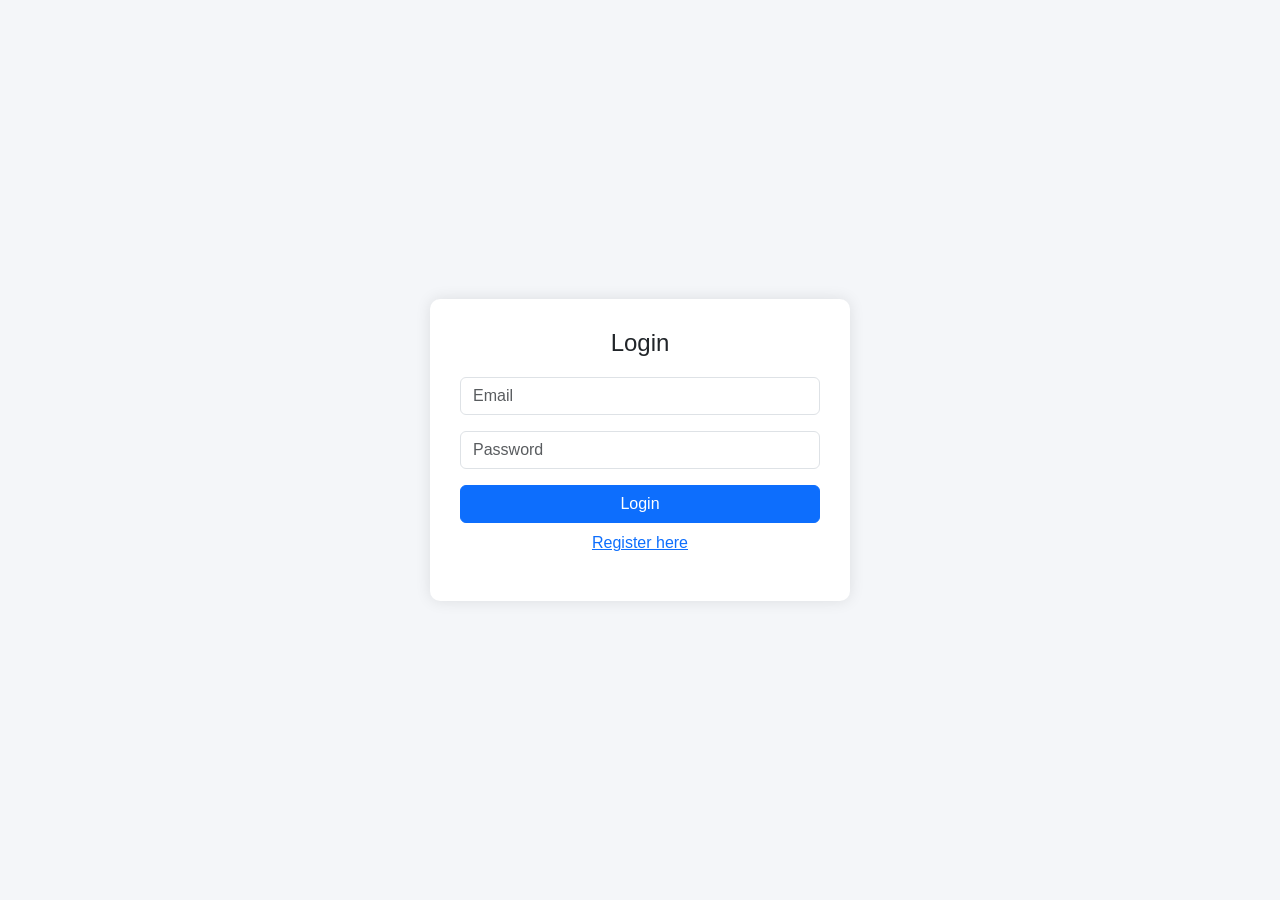
<file: index.html>
<!DOCTYPE html>
<html lang="en">
<head>
<meta charset="UTF-8">
<meta name="viewport" content="width=device-width, initial-scale=1.0">
<title>Login</title>
<link href="https://cdn.jsdelivr.net/npm/bootstrap@5.3.0/dist/css/bootstrap.min.css" rel="stylesheet">
<link rel="stylesheet" href="css/login.css">
</head>
<body>
<div class="container-box">
<h2>Login</h2>
<div id="msg"></div>
<input type="email" id="email" class="form-control mb-3" placeholder="Email">
<input type="password" id="password" class="form-control mb-3" placeholder="Password">
<button onclick="login()" class="btn btn-primary w-100 mb-2">Login</button>
<p class="text-center"><a href="register.html">Register here</a></p>
</div>
<script src="https://code.jquery.com/jquery-3.6.0.min.js"></script>
<script src="./js/login.js"></script>
</body>
</html>
</file>
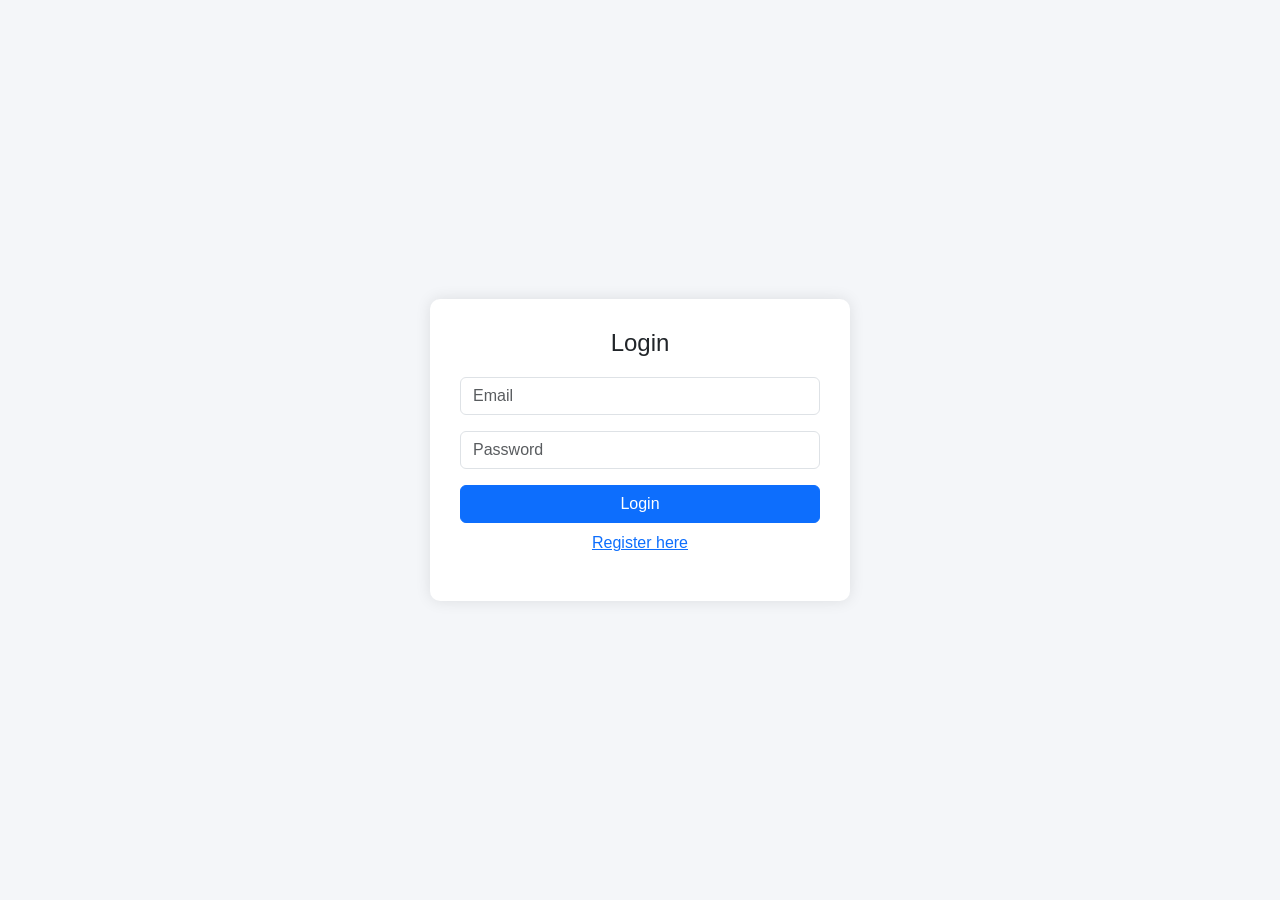
<file: profile.html>
<!DOCTYPE html>
<html lang="en">
<head>
<meta charset="UTF-8">
<meta name="viewport" content="width=device-width, initial-scale=1.0">
<title>Profile</title>
<link href="https://cdn.jsdelivr.net/npm/bootstrap@5.3.0/dist/css/bootstrap.min.css" rel="stylesheet">
<link rel="stylesheet" href="css/profile.css">
</head>
<body>
<div class="container-box">
<h2>Profile</h2>
<div id="msg"></div>
<input type="number" id="age" class="form-control mb-3" placeholder="Age">
<input type="text" id="dob" class="form-control mb-3" placeholder="DD-MM-YYYY" maxlength="10" oninput="formatDob()" inputmode="numeric">
<input type="text" id="contact" class="form-control mb-3" placeholder="Contact (10 digits)" inputmode="numeric">
<button onclick="updateProfile()" class="btn btn-primary w-100 mb-2">Update</button>
<button onclick="logout()" class="btn btn-danger w-100 mb-2">Logout</button>
</div>
<script src="https://code.jquery.com/jquery-3.6.0.min.js"></script>
<script src="./js/profile.js?v=7"></script>
</body>
</html>
</file>
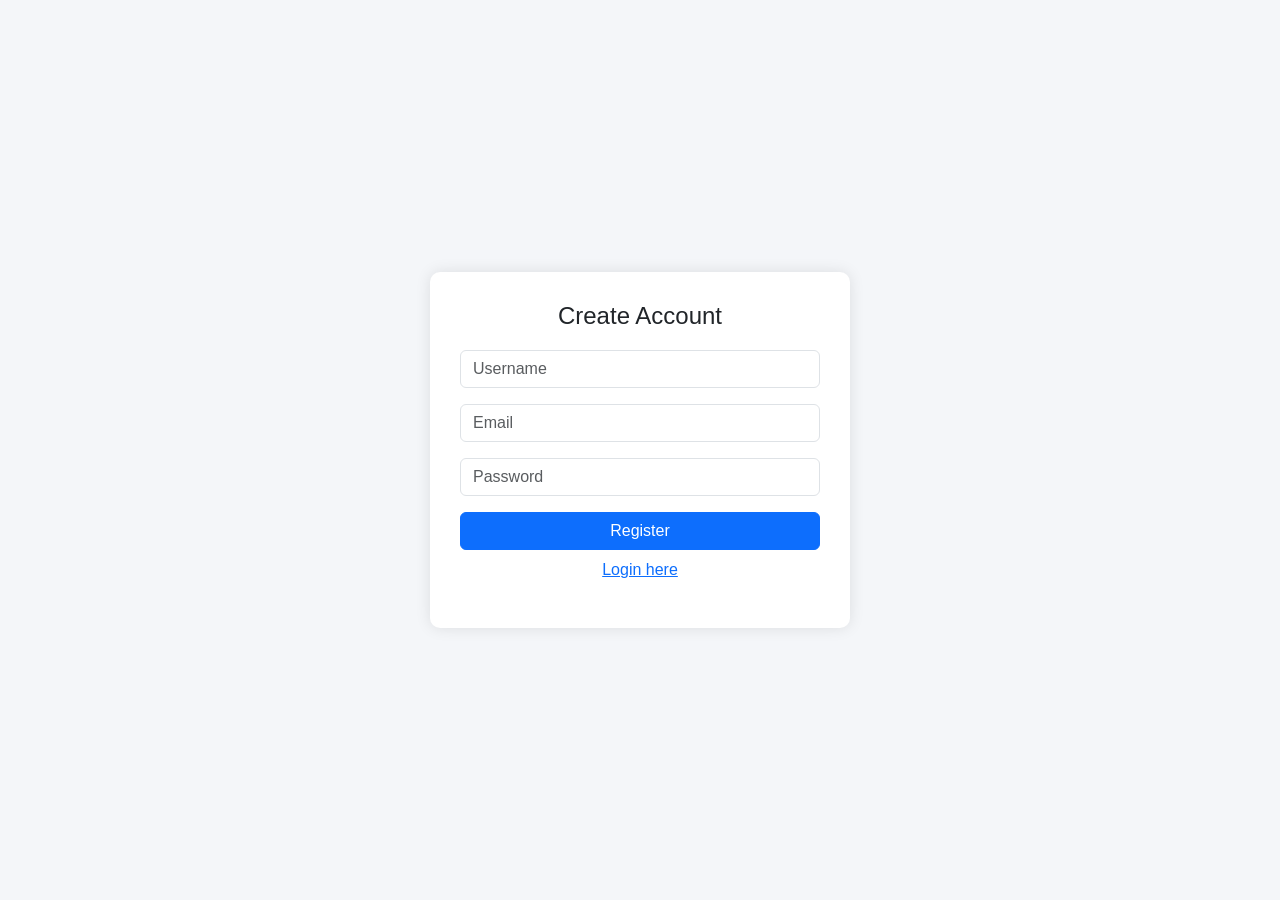
<file: register.html>
<!DOCTYPE html>
<html lang="en">
<head>
<meta charset="UTF-8">
<meta name="viewport" content="width=device-width, initial-scale=1.0">
<title>Register</title>
<link href="https://cdn.jsdelivr.net/npm/bootstrap@5.3.0/dist/css/bootstrap.min.css" rel="stylesheet">
<link rel="stylesheet" href="css/register.css">
</head>
<body>
<div class="container-box">
<h2>Create Account</h2>
<div id="msg"></div>
<input type="text" id="username" class="form-control mb-3" placeholder="Username">
<input type="email" id="email" class="form-control mb-3" placeholder="Email">
<input type="password" id="password" class="form-control mb-3" placeholder="Password">
<button onclick="register()" class="btn btn-primary w-100 mb-2">Register</button>
<p class="text-center"><a href="login.html">Login here</a></p>
</div>
<script src="https://code.jquery.com/jquery-3.6.0.min.js"></script>
<script src="./js/register.js"></script>
</body>
</html>
</file>
<file: css/login.css>
* { margin: 0; padding: 0; box-sizing: border-box; }
body {
    background: #f4f6f9;
    font-family: Arial;
    min-height: 100vh;
    display: flex;
    align-items: center;
    justify-content: center;
    padding: 20px;
}
.container-box {
    width: 100%;
    max-width: 420px;
    padding: 30px;
    background: #fff;
    border-radius: 10px;
    box-shadow: 0 0 15px rgba(0,0,0,0.1);
}
h2 { margin-bottom: 20px; font-size: 24px; text-align: center; }
.error-box { background: #f8d7da; padding: 10px; color: #842029; margin-bottom: 10px; border-radius: 5px; }
@media (max-width: 480px) { .container-box { padding: 20px; } h2 { font-size: 20px; } }
@media (max-width: 320px) { .container-box { padding: 15px; } h2 { font-size: 18px; } }
</file>
<file: css/profile.css>
* { margin: 0; padding: 0; box-sizing: border-box; }
body {
    background: #f4f6f9;
    font-family: Arial;
    min-height: 100vh;
    display: flex;
    align-items: center;
    justify-content: center;
    padding: 20px;
}
.container-box {
    width: 100%;
    max-width: 420px;
    padding: 30px;
    background: #fff;
    border-radius: 10px;
    box-shadow: 0 0 15px rgba(0,0,0,0.1);
}
h2 { margin-bottom: 20px; font-size: 24px; text-align: center; }
.dob-label {
    color: #6c757d;
    font-size: 14px;
    margin-bottom: 5px;
}
.error-box { background: #f8d7da; padding: 10px; color: #842029; margin-bottom: 10px; border-radius: 5px; }
@media (max-width: 480px) { .container-box { padding: 20px; } h2 { font-size: 20px; } }
@media (max-width: 320px) { .container-box { padding: 15px; } h2 { font-size: 18px; } }
</file>
<file: css/register.css>
* { margin: 0; padding: 0; box-sizing: border-box; }
body {
    background: #f4f6f9;
    font-family: Arial;
    min-height: 100vh;
    display: flex;
    align-items: center;
    justify-content: center;
    padding: 20px;
}
.container-box {
    width: 100%;
    max-width: 420px;
    padding: 30px;
    background: #fff;
    border-radius: 10px;
    box-shadow: 0 0 15px rgba(0,0,0,0.1);
}
h2 { margin-bottom: 20px; font-size: 24px; text-align: center; }
.error-box { background: #f8d7da; padding: 10px; color: #842029; margin-bottom: 10px; border-radius: 5px; }
@media (max-width: 480px) { .container-box { padding: 20px; } h2 { font-size: 20px; } }
@media (max-width: 320px) { .container-box { padding: 15px; } h2 { font-size: 18px; } }
</file>
